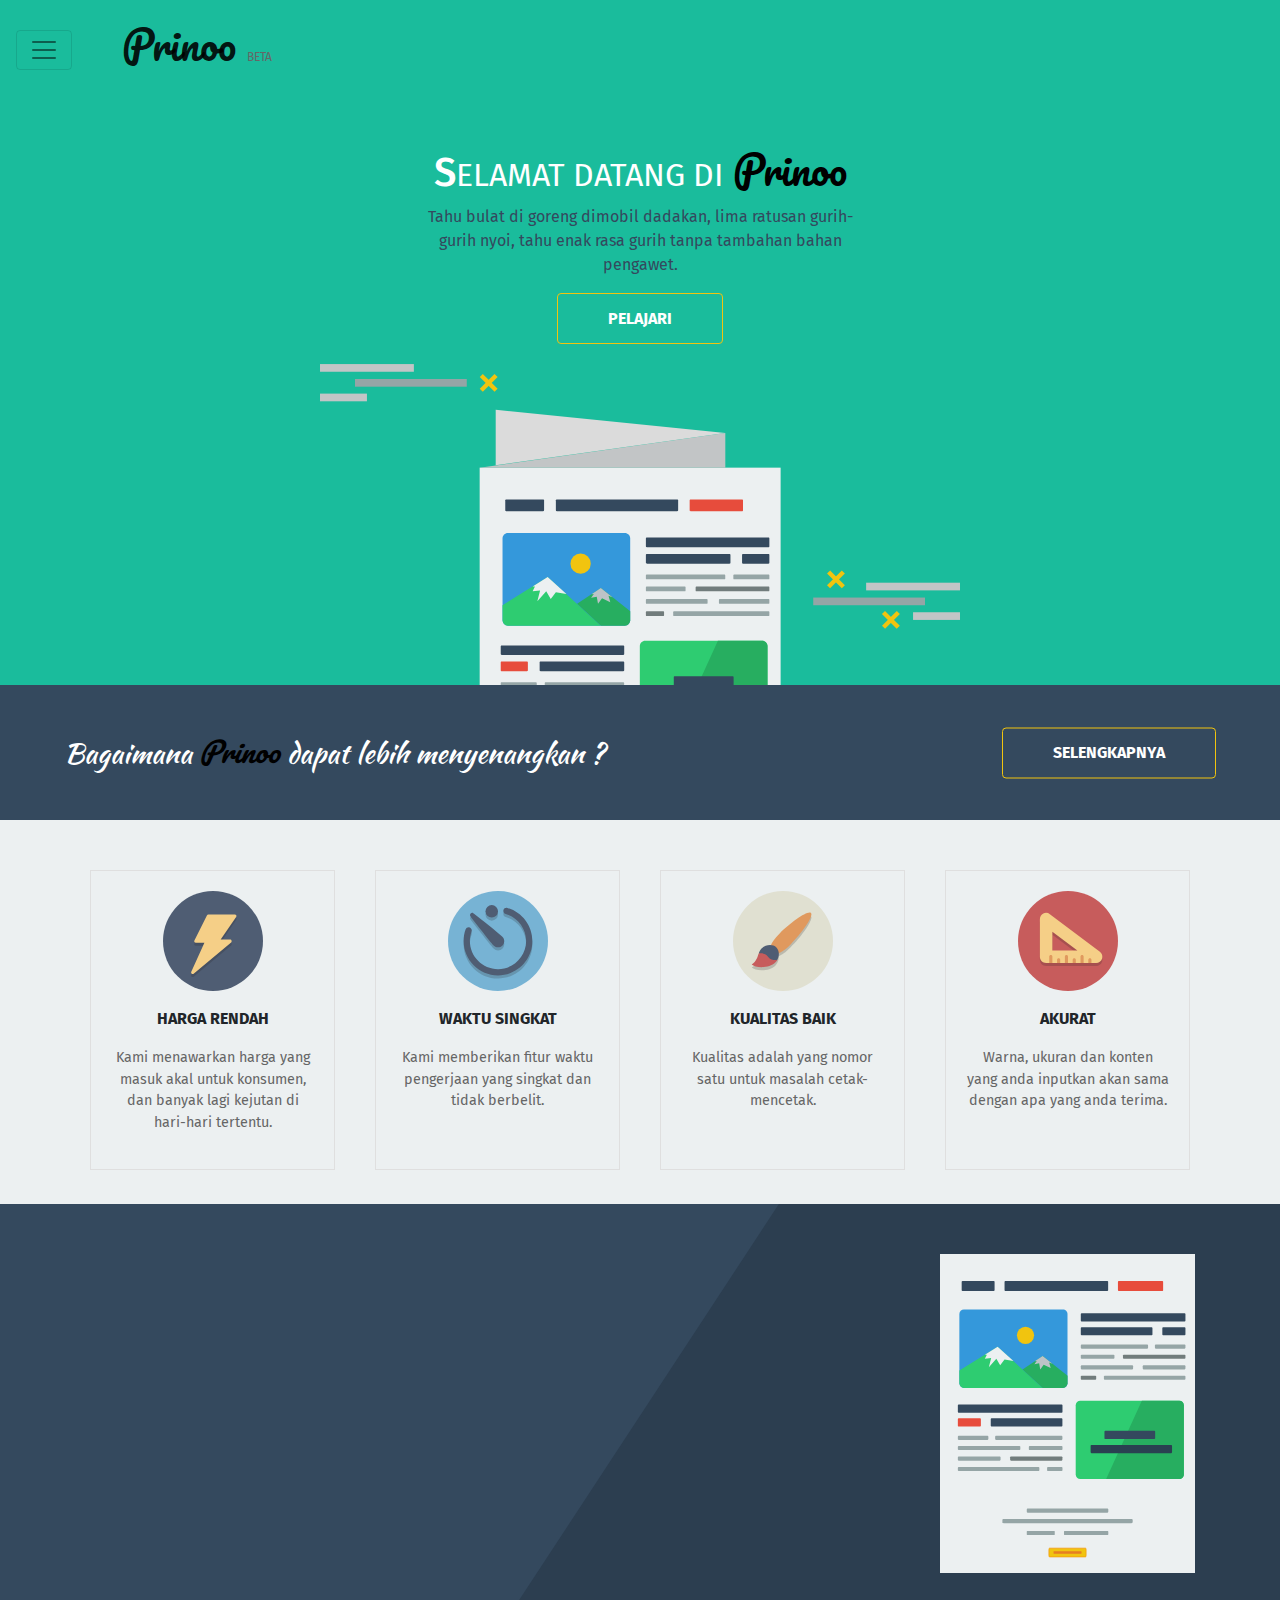
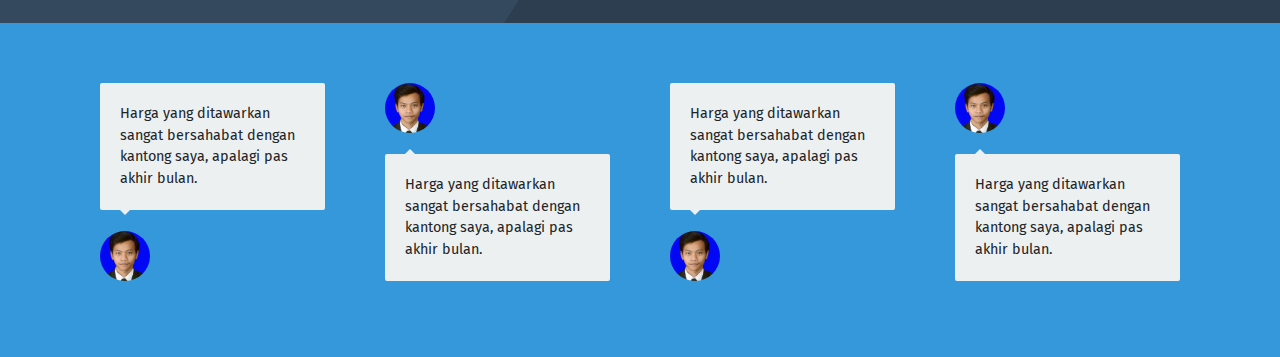
<file: index.html>
<!DOCTYPE html>
<html>
	<head>
		<meta charset="utf-8">
		<title>Welcome</title>
		<meta name="viewport" content="width=device-width, initial-scale=1.0">
		<link rel="stylesheet" type="text/css" href="https://cdnjs.cloudflare.com/ajax/libs/twitter-bootstrap/4.0.0-alpha.6/css/bootstrap.min.css">
		<link href="https://fonts.googleapis.com/css?family=Fira+Sans:300,400,600,700|Lato:300,400,700|Pacifico|Kaushan+Script" rel="stylesheet">
		<link rel="stylesheet" type="text/css" href="https://cdnjs.cloudflare.com/ajax/libs/animate.css/3.5.2/animate.min.css">
		<link rel="stylesheet" type="text/css" href="assets/css/global.css">
		
	</head>
	<body>
		<nav class="navbar navbar-toggleable-md navbar-light bg-faded sticky-top">
			<button class="navbar-toggler navbar-toggler-right" type="button" data-toggle="collapse" data-target="#navbarNav" aria-controls="navbarNav" aria-expanded="false" aria-label="Toggle navigation">
			<span class="navbar-toggler-icon"></span>
			</button>
			<a class="navbar-brand mr-auto" href="#">Prinoo <small>BETA</small></a>
			<div class="collapse navbar-collapse" id="navbarNav">
				<ul class="navbar-nav">
					<li class="nav-item active">
						<a class="nav-link" href="#">Beranda <span class="sr-only">(current)</span></a>
					</li>
					<li class="nav-item">
						<a class="nav-link" href="#">Fitur</a>
					</li>
					<li class="nav-item">
						<a class="nav-link" href="#" id="masuk">Masuk</a>
					</li>
					<li class="nav-item">
						<a class="nav-link" href="#">&nbsp;&nbsp;&nbsp;&nbsp;&nbsp;</a>
					</li>
				</ul>
			</div>
		</nav>
		<div class="modal fade" id="masuk-sistem" tabindex="-1" role="dialog" aria-labelledby="exampleModalLabel" aria-hidden="true">
			<div class="modal-dialog" role="document">
				<div class="form-wrapper">
					<h2>Masuk ke Sistem</h2>
					<p>&nbsp;</p>
					<div class="form-group">
						<label for="email">E-mail</label>
						<input type="text" name="email" id="email" class="form-control" required>
					</div>
					<div class="form-group">
						<label for="password">Kata sandi</label>
						<input type="password" name="password" id="password" class="form-control" required>
					</div>
					<div class="form-check">
						<label class="form-check-label">
							<input type="checkbox" class="form-check-input">
							Ingat Saya
						</label>
					</div>
					<div class="form-group">
						<input type="submit" class="form-control btn btn-yellow" value="Masuk">
					</div>
					<div class="form-group">
						<label>Pemain baru ? <a href="#" title="">Daftar disini.</a></label>
					</div>
				</div>
			</div>
		</div>
		<section id="content-1">
			<div class="container">
				<div class="main">
					<h1 class="title">S<small>elamat datang di</small> <span>Prinoo</span></h1>
					<p class="subtitle">Tahu bulat di goreng dimobil dadakan, lima ratusan gurih-gurih nyoi, tahu enak rasa gurih tanpa tambahan bahan pengawet.</p>
					<a href="#" class="btn btn-yellow">Pelajari</a>
				</div>
				<div class="img-btm">
					<img src="assets/img/img-header.svg" alt="">
					<!-- <img src="assets/img/envelope.svg" alt="" class="img-right"> -->
				</div>
			</div>
		</section>
		<section id="content-2">
			<div class="main">
				<h3>Bagaimana <span>Prinoo</span> dapat lebih menyenangkan ?</h3>
				<a href="#" title="" class="btn btn-yellow">Selengkapnya</a>
			</div>
		</section>
		<section id="content-3">
			<div class="container">
				<!-- <h3 class="text-center">Fitur-fitur yang tersedia</h3>
				<hr class="sline"> -->
				<div class="row">
					<div class="col item">
						<p>
							<img src="assets/img/symbol/bolt.svg" alt="" height="100">
						</p>
						<p class="title">Harga rendah</p>
						<p class="description">Kami menawarkan harga yang masuk akal untuk konsumen, dan banyak lagi kejutan di hari-hari tertentu.</p>
					</div>
					<div class="col item">
						<p>
							<img src="assets/img/symbol/timer.svg" alt="" height="100">
						</p>
						<p class="title">Waktu singkat</p>
						<p class="description">Kami memberikan fitur waktu pengerjaan yang singkat dan tidak berbelit.</p>
					</div>
					<div class="col item">
						<p>
							<img src="assets/img/symbol/brush.svg" alt="" height="100">
						</p>
						<p class="title">Kualitas Baik</p>
						<p class="description">Kualitas adalah yang nomor satu untuk masalah cetak-mencetak.</p>
					</div>
					<div class="col item">
						<p>
							<img src="assets/img/symbol/ruler.svg" alt="" height="100">
						</p>
						<p class="title">Akurat</p>
						<p class="description">Warna, ukuran dan konten yang anda inputkan akan sama dengan apa yang anda terima.</p>
					</div>
				</div>
			</div>
		</section>
		<section id="content-4">
			<div class="container">
				<div class="row">
					<div class="col-md-9">
						
					</div>
					<div class="col-md-3 pb-m50 img-carousel">
						<img src="assets/img/broc1.svg" alt="">
					</div>
				</div>
			</div>
		</section>
		<section id="content-5" class="">
			<div class="container mt-per50 h100">
				<div class="row">
					<div class="col item">
						<p class="comment mb0">
							Harga yang ditawarkan sangat bersahabat dengan kantong saya, apalagi pas akhir bulan.
						</p>
						<p class="arrow-down ml-20"></p>
						<p class="avatar">
							<img src="assets/img/people/peop1.png" alt="">
						</p>
					</div>
					<div class="col item">
						<p class="avatar">
							<img src="assets/img/people/peop1.png" alt="">
						</p>
						<p class="arrow-up ml-20 mb0"></p>
						<p class="comment">
							Harga yang ditawarkan sangat bersahabat dengan kantong saya, apalagi pas akhir bulan.
						</p>
					</div>
					<div class="col item">
						<p class="comment mb0">
							Harga yang ditawarkan sangat bersahabat dengan kantong saya, apalagi pas akhir bulan.
						</p>
						<p class="arrow-down ml-20"></p>
						<p class="avatar">
							<img src="assets/img/people/peop1.png" alt="">
						</p>
					</div>
					<div class="col item">
						<p class="avatar">
							<img src="assets/img/people/peop1.png" alt="">
						</p>
						<p class="arrow-up ml-20 mb0"></p>
						<p class="comment">
							Harga yang ditawarkan sangat bersahabat dengan kantong saya, apalagi pas akhir bulan.
						</p>
					</div>
				</div>
			</div>
		</section>
		<script src="https://cdnjs.cloudflare.com/ajax/libs/jquery/3.1.1/jquery.min.js"></script>
		<script src="https://cdnjs.cloudflare.com/ajax/libs/twitter-bootstrap/4.0.0-alpha.6/js/bootstrap.min.js"></script>
		<script src="assets/js/global.js"></script>
	</body>
</html>
</file>
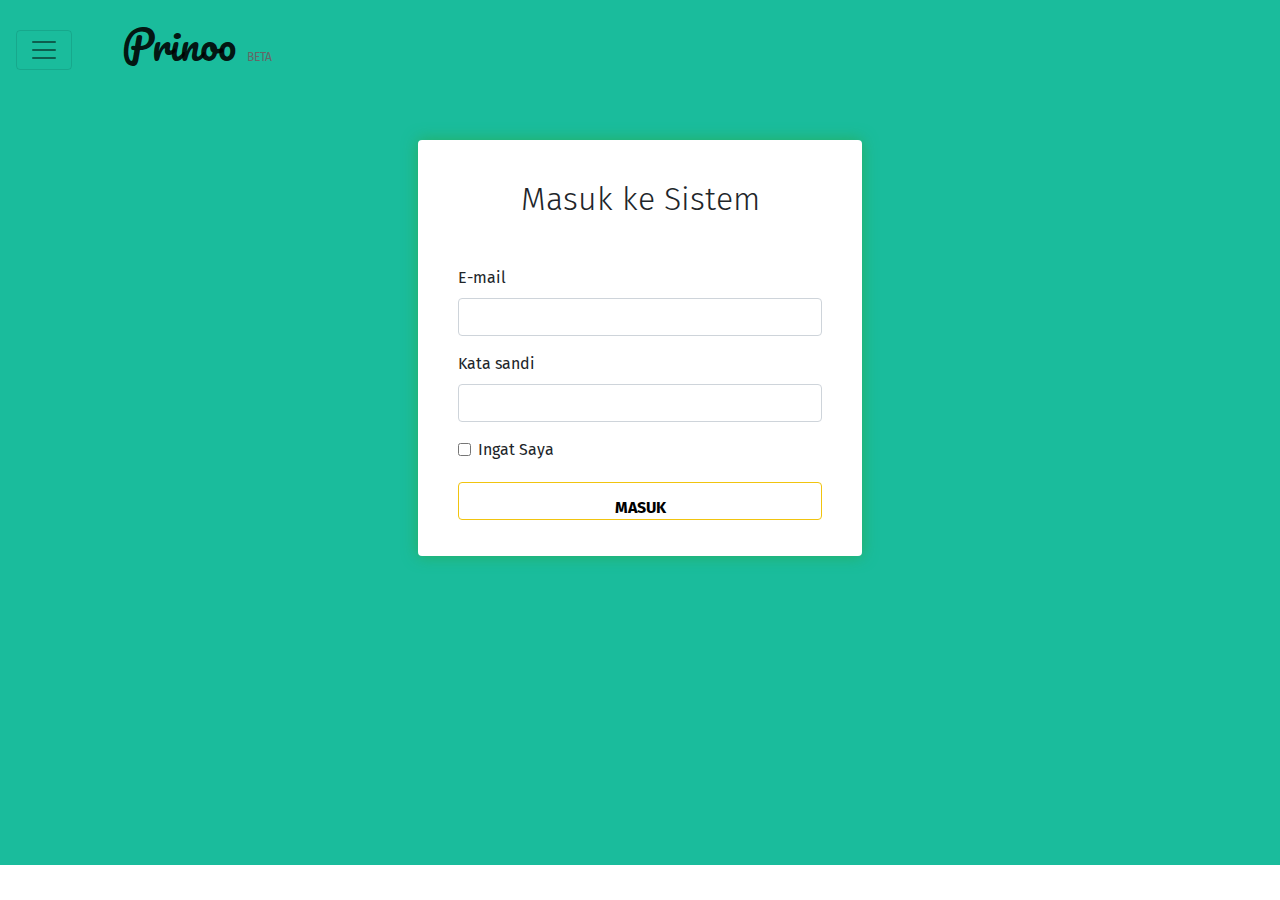
<file: login.html>
<!DOCTYPE html>
<html>
	<head>
		<meta charset="utf-8">
		<title>Welcome</title>
		<meta name="viewport" content="width=device-width, initial-scale=1.0">
		<link rel="stylesheet" type="text/css" href="https://cdnjs.cloudflare.com/ajax/libs/twitter-bootstrap/4.0.0-alpha.6/css/bootstrap.min.css">
		<link href="https://fonts.googleapis.com/css?family=Fira+Sans:300,400,600,700|Lato:300,400,700|Pacifico|Kaushan+Script" rel="stylesheet">
		<link rel="stylesheet" type="text/css" href="https://cdnjs.cloudflare.com/ajax/libs/animate.css/3.5.2/animate.min.css">
		<link rel="stylesheet" type="text/css" href="assets/css/global.css">
		
	</head>
	<body>
		<nav class="navbar navbar-toggleable-md navbar-light bg-faded sticky-top">
			<button class="navbar-toggler navbar-toggler-right" type="button" data-toggle="collapse" data-target="#navbarNav" aria-controls="navbarNav" aria-expanded="false" aria-label="Toggle navigation">
			<span class="navbar-toggler-icon"></span>
			</button>
			<a class="navbar-brand mr-auto" href="#">Prinoo <small>BETA</small></a>
			<div class="collapse navbar-collapse" id="navbarNav">
				<ul class="navbar-nav">
					<li class="nav-item active">
						<a class="nav-link" href="#">Beranda <span class="sr-only">(current)</span></a>
					</li>
					<li class="nav-item">
						<a class="nav-link" href="#">Fitur</a>
					</li>
					<!-- <li class="nav-item">
						<a class="nav-link" href="#">daftar</a>
					</li> -->
					<li class="nav-item">
						<a class="nav-link" href="#">Masuk</a>
					</li>
					<li class="nav-item">
						<a class="nav-link" href="#">&nbsp;&nbsp;&nbsp;&nbsp;&nbsp;</a>
					</li>
					<!-- <li class="nav-item">
								<a class="nav-link disabled" href="#">Disabled</a>
					</li> -->
				</ul>
			</div>
		</nav>
		<section id="login">
			<div class="container">
				<div class="form-wrapper">
					<h2>Masuk ke Sistem</h2>
					<p>&nbsp;</p>
					<div class="form-group">
						<label for="email">E-mail</label>
						<input type="text" name="email" id="email" class="form-control">
					</div>
					<div class="form-group">
						<label for="password">Kata sandi</label>
						<input type="password" name="password" id="password" class="form-control" required>
					</div>
					<div class="form-check">
						<label class="form-check-label">
							<input type="checkbox" class="form-check-input">
							Ingat Saya
						</label>
					</div>
					<div class="form-group">
						<input type="submit" class="form-control btn btn-yellow" value="Masuk">
					</div>
				</div>
			</div>
		</section>
		
		<script src="https://cdnjs.cloudflare.com/ajax/libs/jquery/3.1.1/jquery.min.js"></script>
		<script src="https://cdnjs.cloudflare.com/ajax/libs/twitter-bootstrap/4.0.0-alpha.6/js/bootstrap.min.js"></script>
	</body>
</html>
</file>
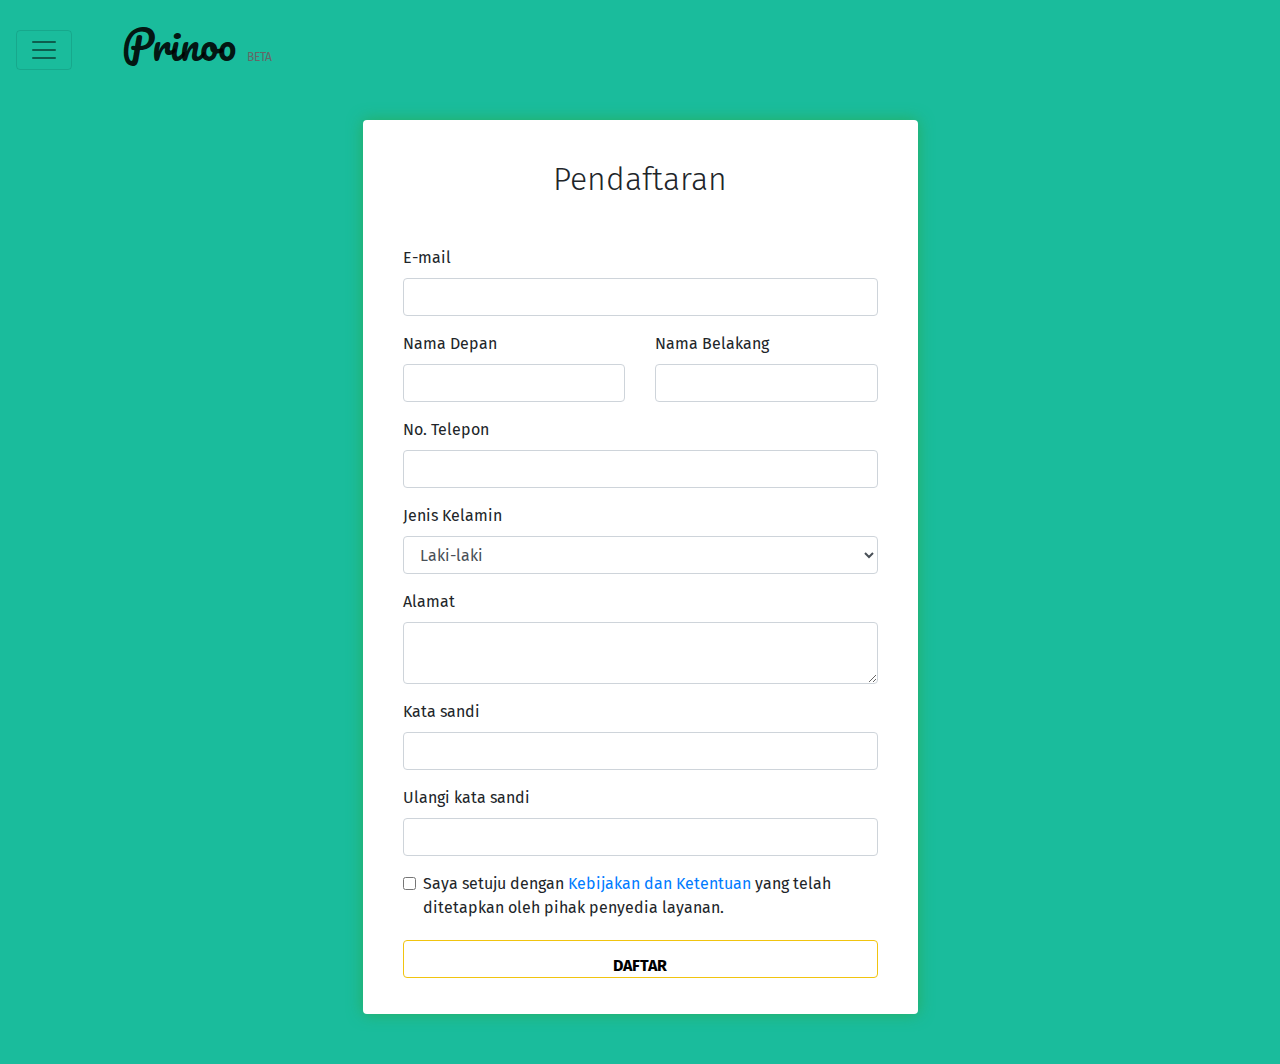
<file: registrasi.html>
<!DOCTYPE html>
<html>
	<head>
		<meta charset="utf-8">
		<title>Welcome</title>
		<meta name="viewport" content="width=device-width, initial-scale=1.0">
		<link rel="stylesheet" type="text/css" href="https://cdnjs.cloudflare.com/ajax/libs/twitter-bootstrap/4.0.0-alpha.6/css/bootstrap.min.css">
		<link href="https://fonts.googleapis.com/css?family=Fira+Sans:300,400,600,700|Lato:300,400,700|Pacifico|Kaushan+Script" rel="stylesheet">
		<link rel="stylesheet" type="text/css" href="https://cdnjs.cloudflare.com/ajax/libs/animate.css/3.5.2/animate.min.css">
		<link rel="stylesheet" type="text/css" href="assets/css/global.css">
		
	</head>
	<body>
		<nav class="navbar navbar-toggleable-md navbar-light bg-faded sticky-top">
			<button class="navbar-toggler navbar-toggler-right" type="button" data-toggle="collapse" data-target="#navbarNav" aria-controls="navbarNav" aria-expanded="false" aria-label="Toggle navigation">
			<span class="navbar-toggler-icon"></span>
			</button>
			<a class="navbar-brand mr-auto" href="#">Prinoo <small>BETA</small></a>
			<div class="collapse navbar-collapse" id="navbarNav">
				<ul class="navbar-nav">
					<li class="nav-item active">
						<a class="nav-link" href="#">Beranda <span class="sr-only">(current)</span></a>
					</li>
					<li class="nav-item">
						<a class="nav-link" href="#">Fitur</a>
					</li>
					<!-- <li class="nav-item">
						<a class="nav-link" href="#">daftar</a>
					</li> -->
					<li class="nav-item">
						<a class="nav-link" href="#">Masuk</a>
					</li>
					<li class="nav-item">
						<a class="nav-link" href="#">&nbsp;&nbsp;&nbsp;&nbsp;&nbsp;</a>
					</li>
					<!-- <li class="nav-item">
											<a class="nav-link disabled" href="#">Disabled</a>
					</li> -->
				</ul>
			</div>
		</nav>
		<section id="registration">
			<div class="container">
				<div class="form-wrapper">
					<h2>Pendaftaran</h2>
					<p>&nbsp;</p>
					<form action="registrasi_submit" method="get" accept-charset="utf-8">
						<div class="form-group">
							<label for="email">E-mail</label>
							<input type="email" name="email" id="email" class="form-control" required>
						</div>
						<div class="row">
							<div class="col">
								<div class="form-group">
									<label for="first-name">Nama Depan</label>
									<input type="text" name="first-name" id="first-name" class="form-control" required>
								</div>
							</div>
							<div class="col">
								<div class="form-group">
									<label for="last-name">Nama Belakang</label>
									<input type="text" name="last-name" id="last-name" class="form-control" required>
								</div>
							</div>
						</div>
						<div class="form-group">
							<label for="no-telp">No. Telepon</label>
							<input type="text" name="no-telp" id="no-telp" class="form-control" required>
						</div>
						<div class="form-group">
							<label for="jenis-kelamin">Jenis Kelamin</label>
							<select name="jenis-kelamin" class="form-control" required>
								<option value="laki">Laki-laki</option>
								<option value="perempuan">Perempuan</option>
							</select>
						</div>
						<div class="form-group">
							<label for="alamat">Alamat</label>
							<textarea name="alamat" id="alamat" class="form-control" required></textarea>
						</div>
						<div class="form-group">
							<label for="password">Kata sandi</label>
							<input type="password" name="password" id="password" class="form-control" required>
						</div>
						<div class="form-group">
							<label for="repeat-password">Ulangi kata sandi</label>
							<input type="password" name="repeat-password" id="repeat-password" class="form-control" required>
						</div>
						<div class="form-check">
							<label class="form-check-label">
								<input type="checkbox" class="form-check-input" required>
								Saya setuju dengan <a href="#" title="Kebijakan">Kebijakan dan Ketentuan</a> yang telah ditetapkan oleh pihak penyedia layanan.
							</label>
						</div>
						<div class="form-group">
							<input type="submit" value="Daftar" class="form-control btn btn-yellow">
						</div>
					</form>
				</div>
			</div>
		</section>
		
		<script src="https://cdnjs.cloudflare.com/ajax/libs/jquery/3.1.1/jquery.min.js"></script>
		<script src="https://cdnjs.cloudflare.com/ajax/libs/twitter-bootstrap/4.0.0-alpha.6/js/bootstrap.min.js"></script>
	</body>
</html>
</file>
<file: assets/css/global.css>
* {
  text-rendering: optimizeLegibility;
  -webkit-font-smoothing: antialiased;
  -moz-osx-font-smoothing: grayscale;
}

body {
    font-family: 'Fira Sans', sans-serif;
}

hr.sline {
	width: 50px;
	border: 1px solid #1abc9c;
}

.ml-10 {
	margin-left: 10px;
}

.ml-20 {
	margin-left: 20px;
}

.mb0 {
	margin-bottom: 0 !important;
}

.mb-20 {
	margin-bottom: 20px;
}

.mt-50 {
	margin-top: 50px;
}

.pb-m50 {
	padding-bottom: -50px !important;
}

.v-center {
	position: absolute;
	top: 50%;
	-webkit-transform: translateY(-50%);
	        transform: translateY(-50%);
}

.mt-per50 {
	margin-top: auto;
	margin-bottom: auto;
}

.h100 {
	height: 100%;
}

/* BUTTON STYLE */
.btn-yellow {
	border: 1px solid #f1c40f;
	-webkit-transition: all .4s ease;
	transition: all .4s ease;
	color: #fff;
	text-transform: uppercase;
	padding:12.5px 50px;
	font-weight: 700;
	cursor: pointer;
}

.btn-yellow:hover {
	background:#f1c40f;
	-webkit-transition: all .4s ease;
	transition: all .4s ease;
	color: #000;
}

/* WRAPPING STYLE */
#content-1 {
	background: #1abc9c;
	min-height: 470px;
	height: 65vh;
	padding-top: 45px;
	text-align: center;
	z-index: -1;
}

#content-2 {
	background: #34495e;
	min-height: 50px;
	height: 15vh;
	z-index: 2;
	position: relative;
}

#content-3 {
	background: #ecf0f1;
	min-height: 100px;
	height: auto;
	z-index: 3;
	position: relative;
	padding:50px 0 34px;
}

#content-4 {
	width: 100%;
	padding: 50px 0;
	background-image: url('../img/content-4.svg');
	background-repeat: no-repeat;
	background-position: center center;
	background-size: cover;
}

#content-5 {
	width: 100%;
	min-height: 200px;
	height: auto;
	background: #3498db;
	padding:50px 0;
}

#content-3 .item {
	margin: 0 20px;
	padding: 20px;
	border: 1px solid #dfdfdf;
	text-align: center;
}

#content-4 .img-carousel img {
	height: auto;
	width: 100%;
}


#content-5 .item {
	padding:10px;
	margin: 0 20px;
}

#content-5 .item .comment {
	background-color: #ecf0f1;
	padding:20px;
	border-radius: 2px;
	font-size: .9em;
	max-height: 250px;
	overflow: hidden;
}

#content-5 .item .arrow-down {
	width: 0; 
	height: 0; 
	border-left: 5px solid transparent;
	border-right: 5px solid transparent;

	border-top: 5px solid #ecf0f1;
}

#content-5 .item .arrow-up {
	width: 0; 
	height: 0; 
	border-left: 5px solid transparent;
	border-right: 5px solid transparent;

	border-bottom: 5px solid #ecf0f1;
}

#content-5 .item .avatar {
	
}

#content-5 .item .avatar img {
	width: 100%;
	-o-object-fit: cover;
	object-fit: cover;
	border-radius: 50%;
	max-width: 50px;
	max-height: 50px;
	min-height: 50px;
	min-width: 50px;
}

#content-1 h1, #content-1 h2 {
	color: #fff;
}

#content-1 h1 small {
	text-transform: uppercase;
}

#content-1 h2 {
	text-transform: uppercase;
}

#content-1 .main {
	max-width: 425px;
	margin:0 auto;
}

#content-1 .subtitle {
	color: #34495e;
}

#content-1 span {
    font-family: 'Pacifico', cursive;
    color: #000;
}

.img-btm {
	z-index: 0;
	position: absolute;
	left: 50%;
	-webkit-transform: translateX(-50%);
    transform: translateX(-50%);
}

.img-btm img {
	width: 100%;
	height: auto;
}

.img-right {
	position: absolute;
	/*left: 75%;*/
	-webkit-transform: translateX(-65%);
    transform: translateX(-65%);
	z-index: -1;
}

.item .title {
	text-transform: uppercase;
	font-weight: 700;
}

.item .description {
	font-size: .9em;
	color: #666;
}



.bg-faded {
	background: #1abc9c;
}

.navbar {
	height: 100px;
	-webkit-transition: all .4s ease;
	transition: all .4s ease;
}

.navbar-brand {
    font-family: 'Pacifico', cursive;
    text-transform: capitalize;
    line-height: .5em;
    font-size: 2.5em;
    padding:0;
    width: 200px;
    text-align: right;
}

.navbar-brand small {
	font-family: 'Fira Sans', sans-serif;
	font-size: .3em;
	color: #666;
}

.nav-item {
	text-transform: uppercase;
}

.nav-item.active {
	/*font-weight: 700;*/
}

#content-2 .main {
	width: 100%;
}

#content-2 .main .btn, #content-2 .main h3 {
	position: absolute;
	top: 50%;
	-webkit-transform: translateY(-50%);
	        transform: translateY(-50%);
}

#content-2 .main .btn {
	right: 5%;
}

#content-2 .main h3 {
	color: #fff;
	left: 5%;
    font-family: 'Kaushan Script', cursive;
}

#content-2 .main h3 span {
	color: #000;
	font-family: 'Pacifico';
	font-style: italic;
}

/* REGISTRATION PAGE */
#registration {
	background: #1ABC9C;
	min-height: 500px;
	height: auto;
	padding-top: 20px;
	padding-bottom: 50px;
}

.form-wrapper {
	border-radius: 4px;
	background-color: #fff;
	padding:40px 40px 20px;
	width: 50%;
	position: relative;
	margin: 0 auto;
	box-shadow: 0 0 15px 0 #27ae60;
}

.form-wrapper h2 {
	font-weight: 300;
	text-align: center;
}

.form-wrapper .btn {
	margin-top: 20px;
	color: #000;
}

/* LOGIN PAGE */
#login {
	background: #1ABC9C;
	min-height: 500px;
	height: 85vh;
	padding-top: 40px;
	padding-bottom: 50px;
}

#login .form-wrapper {
	width: 40%;
}

#login .form-wrapper input[type="checkbox"] {
	margin-right: 10px;
}

.modal .form-wrapper {
	width: 90%;
	margin-top: 20%;
	box-shadow: 0 0 15px 0 #333;
}



/* RESPONSIVE START */
@media screen and (min-width: 992px) {
	.navbar-toggleable-md .navbar-collapse {
		width: auto;
	}
}

@media screen and (max-width: 992px) {
	.img-btm img {
		width: auto;
		max-width: 320px;
	}

	.form-wrapper {
		width: 100%;
	}
}

@media screen and (max-width: 575px) {
	.form-wrapper {
	}
}
</file>
